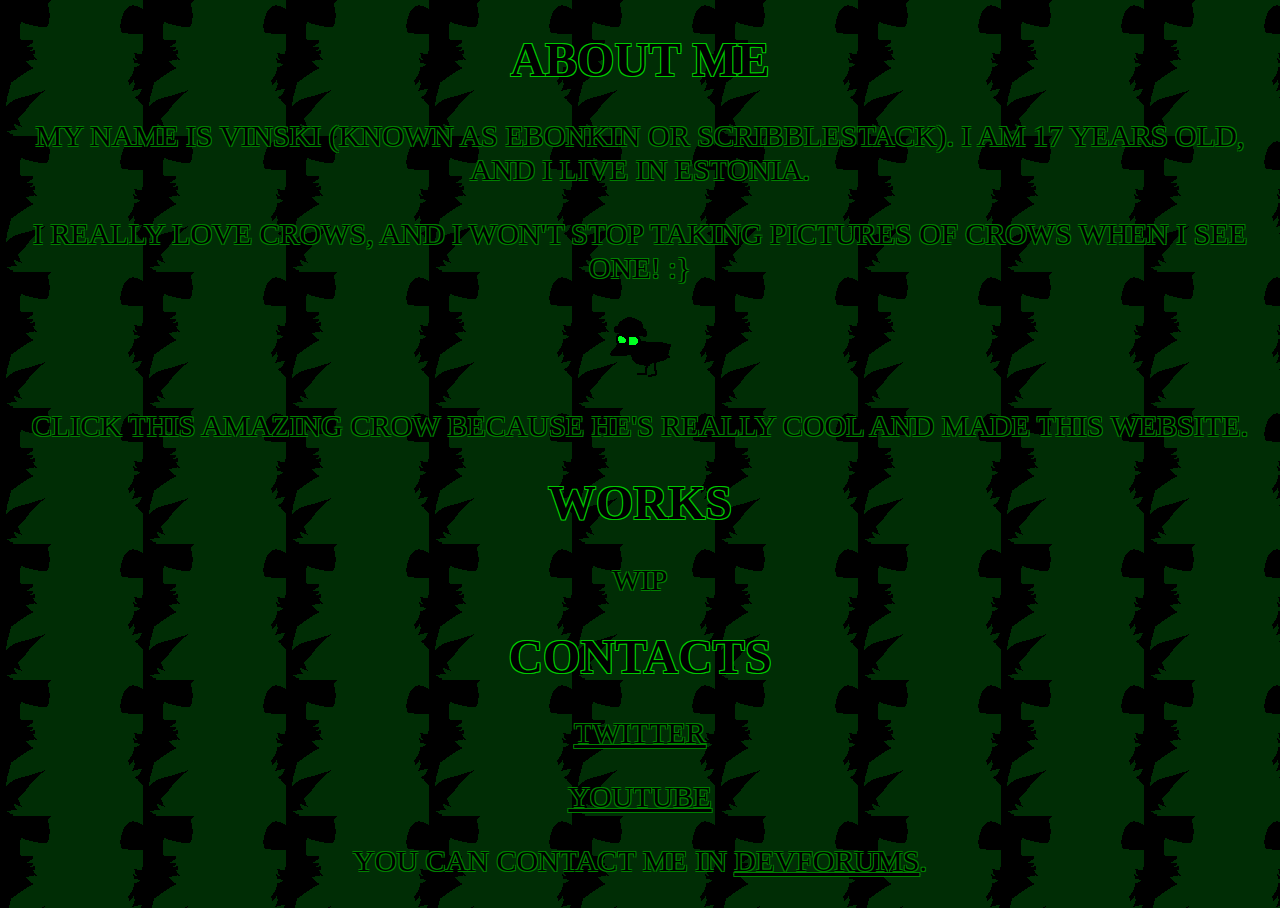
<file: index.html>
<!DOCTYPE html>
<html>
<head>
  <link href="styles/style.css" rel="stylesheet">
  <style>
    h1 {text-align: center;}
    p {text-align: center;}
    div {text-align: center;}
    a {text-align: center}
  </style>
<!-- Title. -->
<title>VINSKI LOVES WATERMELONS</title>
<link rel="icon" href="./images/ICON.PNG" type="image/icon type">
<!-- Background. -->
<style>
  body {
    background-image: url("./images/VINSKI.png");
  }
</style>
</head>
<body>
<!--   <audio id="BackgroundMusic" controls autoplay>
    <source src="./sounds/Splitmek.ogg" type="audio/ogg">
  Your browser does not support the audio element.
  </audio>

  <p id="demo"></p>

  <script>
    function myFunction() {
      var x = document.getElementById("BackgroundMusic").autoplay;
      document.getElementById("demo").innerHTML = x;
    }
  </script> -->
  <!-- ABOUT -->
  <h1>ABOUT ME</h1>
  <p>MY NAME IS VINSKI (KNOWN AS EBONKIN OR SCRIBBLESTACK). I AM 17 YEARS OLD, AND I LIVE IN ESTONIA.</p>
  <p>I REALLY LOVE CROWS, AND I WON'T STOP TAKING PICTURES OF CROWS WHEN I SEE ONE! :}</p>
  <!-- Button!!! -->
  <div id="siteInfo" text-align:center>
    <input  type="image" src="./images/ICON.png" value="MagpieButton" align="middle" onclick="window.location.href='./magpie.html'"/>
  </div>
  <p>CLICK THIS AMAZING CROW BECAUSE HE'S REALLY COOL AND MADE THIS WEBSITE.</p>
  <!-- WORKS -->
  <h1>WORKS</h1>
  <p>WIP</p>
  <!-- CONTACTS -->
  <h1>CONTACTS</h1>
  <p><a href="https://www.twitter.com/ebonkin">TWITTER</a></p>
  <p><a href="https://www.youtube.com/channel/UCaC5VYC2wBXCF5YgJusH8zw">YOUTUBE</a></p>
  <p>YOU CAN CONTACT ME IN <a href="https://devforum.roblox.com/u/scribblestack/summary">DEVFORUMS</a>.</p>
</body>
</html>
</file>
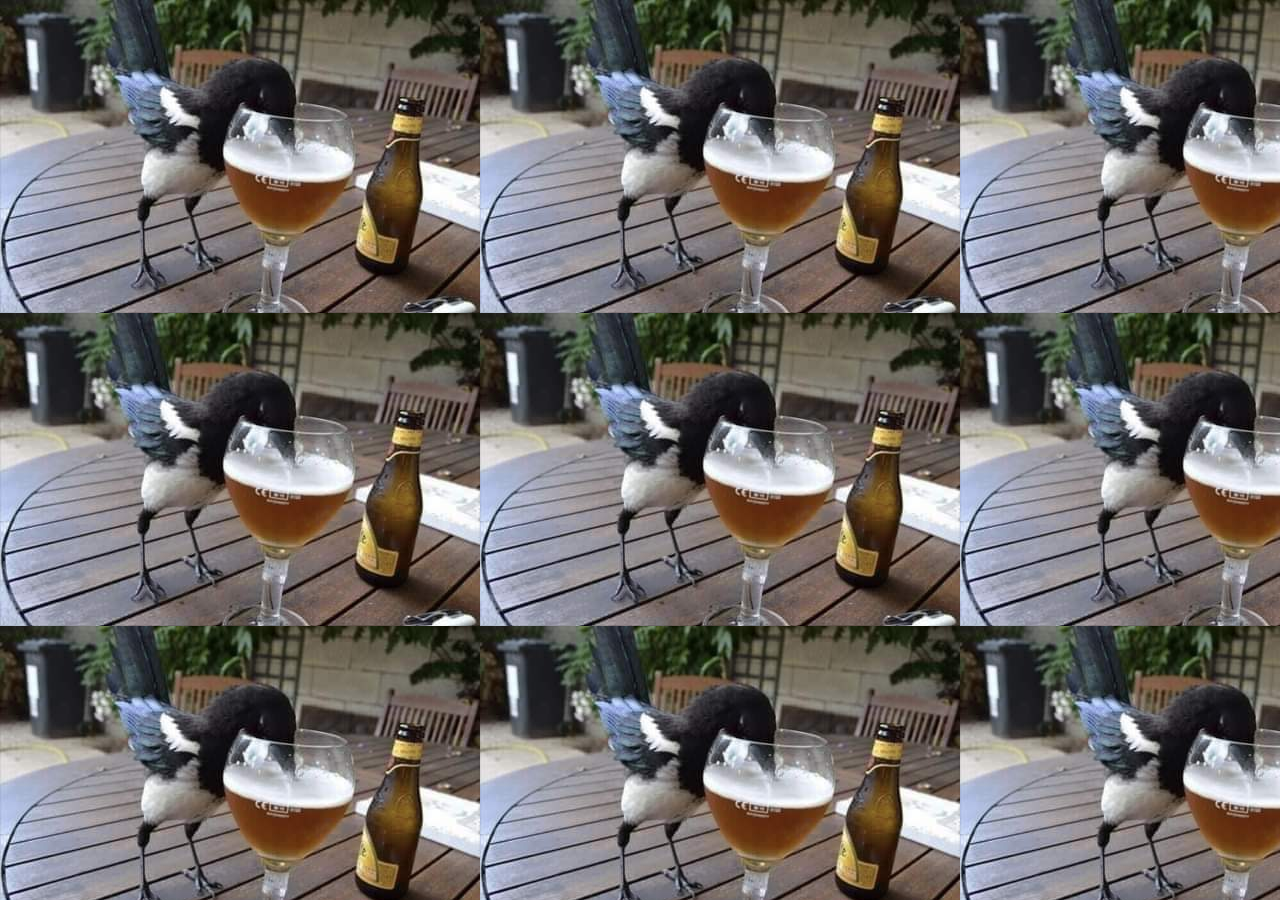
<file: magpie.html>
<!DOCTYPE html>
<html>
<head>
<!-- Title. -->
<title>MAGPIE</title>
<link rel="icon" href="./images/ICON.PNG" type="image/icon type">
<!-- Background. -->
<style>
  body {
    background-image: url("./images/MAGPIE.jpg");
  }
</style>
</head>
<!-- Writing. -->
<body>

</body>

</html>
</file>
<file: styles/style.css>
.that {
  --caw: 2px;
  }
  

h1 {
    color: black;
    font-family: "Impact", impact;
    text-shadow: -1px -1px 0 rgb(0, 201, 0), 1px -1px 0 rgb(0, 201, 0), -1px 1px 0 rgb(0, 201, 0), 1px 1px 0 rgb(0, 201, 0);
    font-size: 48px;
}

p {
    color: black;
    font-family: "Impact", impact;
    text-shadow: -1px -1px 0 green, 1px -1px 0 green, -1px 1px 0 green, 1px 1px 0 green;
    font-size: 30px;
}

a {
  color: black;
  font-family: "Impact", impact;
  text-shadow: -1px -1px 0 green, 1px -1px 0 green, -1px 1px 0 green, 1px 1px 0 green;
  font-size: 30px;
}
</file>
